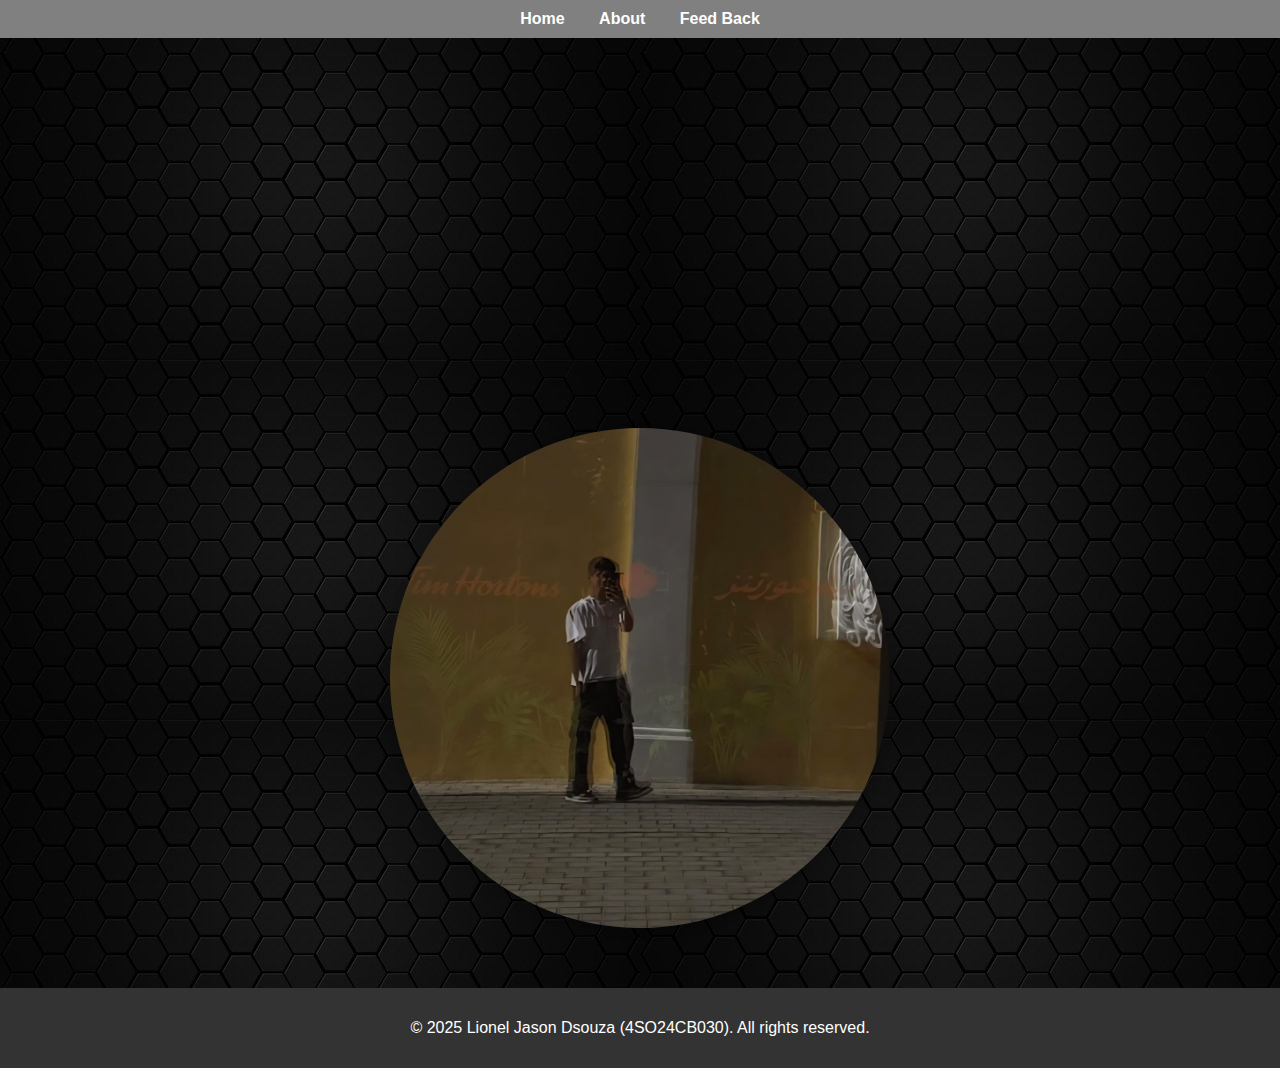
<file: index.html>
<!DOCTYPE html>
<html lang="en">
<head>
  <meta charset="UTF-8" />
  <meta name="viewport" content="width=device-width, initial-scale=1.0"/>
  <title>Home</title>
  <link rel="stylesheet" href="style.css" />
  <script src="script.js" defer></script>
</head>
<body background="Background.jpg">
  <nav>
    <a href="index.html">Home</a>
    <a href="about.html">About</a>
    <a href="Game.html">Feed Back</a>

  </nav>
  <div class="container intro">
  <h1 id="typewriter"></h1>
  <p><span class="text">Discover my journey and interactive projects.</span></p>
  <a href="about.html" class="cta-button">Explore About</a>
</div>
  </div>
  <img src="Image.jpg" alt="My Profile" class="profile-pic" />
  <footer>
    <p>&copy; 2025 Lionel Jason Dsouza (4SO24CB030). All rights reserved.</p>
  </footer>
</body>
</html>
</file>
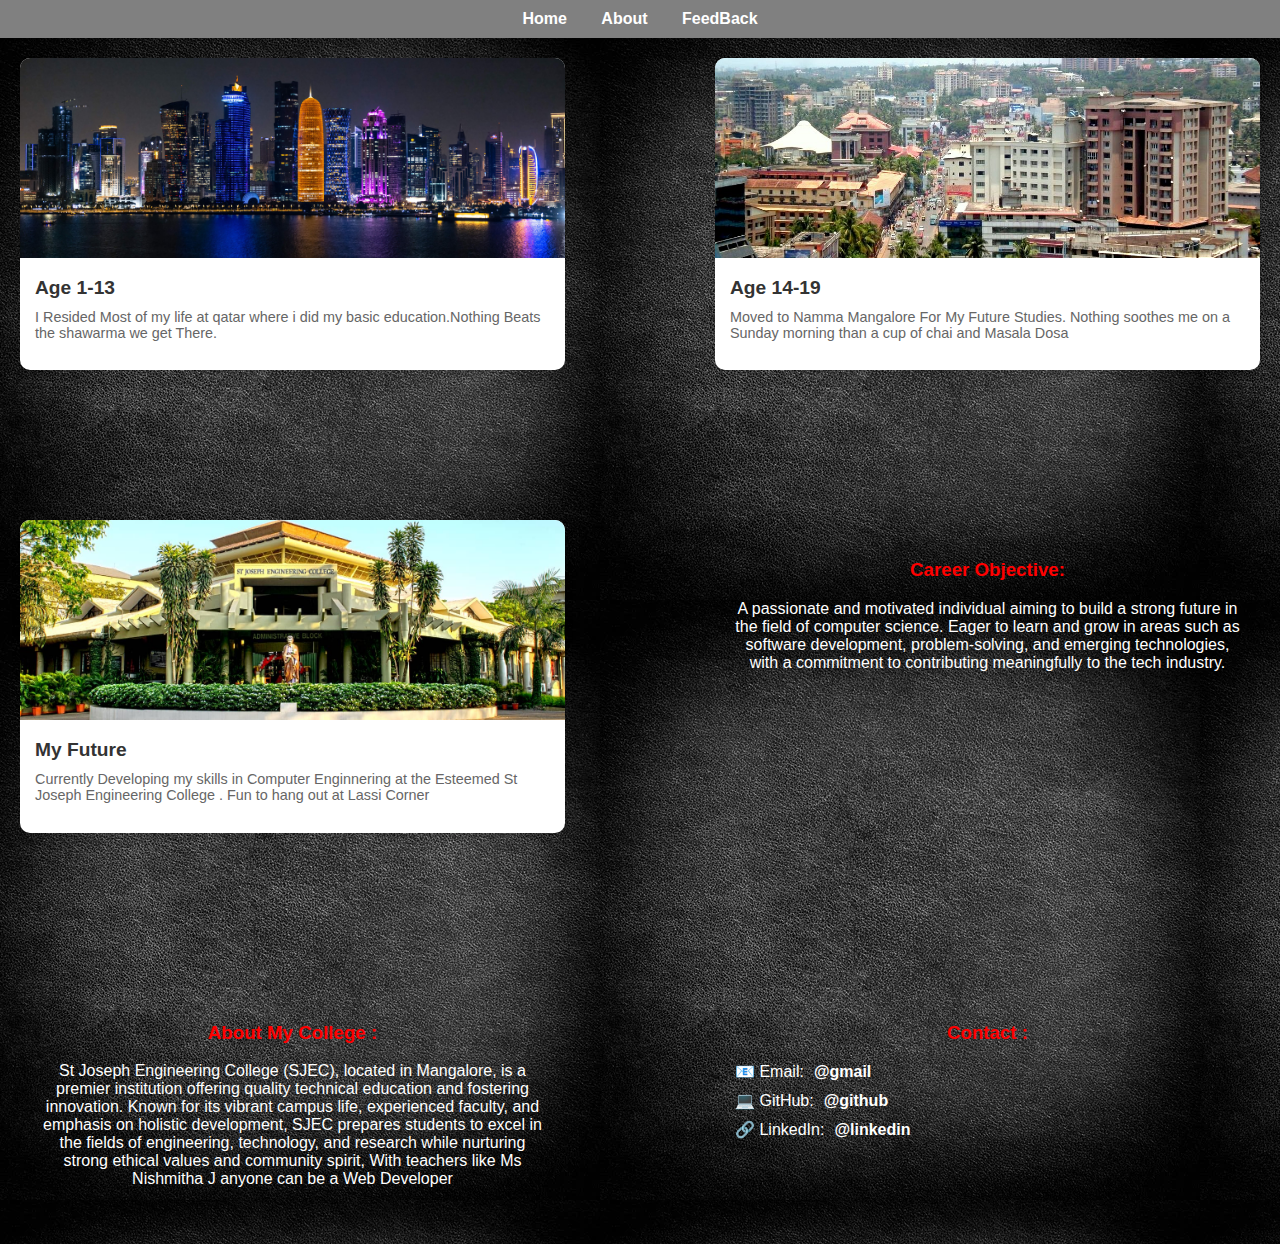
<file: about.html>
<!DOCTYPE html>
<html lang="en">
<head>
  <meta charset="UTF-8" />
  <meta name="viewport" content="width=device-width, initial-scale=1.0"/>
  <title>About</title>
  <link rel="stylesheet" href="style.css" />
  <script src="script.js" defer></script>
</head>
<body background="Background 2.jpg">
  <nav>
    <a href="index.html">Home</a>
    <a href="about.html">About</a>
    <a href="Game.html">FeedBack</a>
  </nav>
  <div class="event-list">
    <div class="event">
        <img src="Qatar.jpeg"alt="Qatar">
        <div class="event-content">
            <h3>Age 1-13</h3>
            <p>I Resided Most of my life at qatar where i did my basic education.Nothing Beats the shawarma we get There. </p>
        </div>
    </div>
    <div class="event">
        <img src="Mangalore.jpg" alt="Mangalore">
        <div class="event-content">
            <h3>Age 14-19</h3>
            <p>Moved to Namma Mangalore For My Future Studies. Nothing soothes me on a Sunday morning than a cup of chai and Masala Dosa</p>
        </div>
    </div>
    <div class="event">
        <img src="home-video-thumbnail.jpg" alt="St Joseph Engineering College">
        <div class="event-content">
            <h3>My Future</h3>
            <p>Currently Developing my skills in Computer Enginnering at the Esteemed St Joseph Engineering College . Fun to hang out at Lassi Corner</p>
        </div>
    </div>
    <div class="about">
      <h3><span class="red">Career Objective: </span></h3>
      <p><span class = "text">A passionate and motivated individual aiming to build a strong future in the field of computer science. Eager to learn and grow in areas 
        such as software development, problem-solving, and emerging technologies, with a commitment to contributing meaningfully to the tech industry.</span></p>
    </div>
     <div class="about">
       <h3><span class="red">About My College : </span></h3>
       <p><span class = "text">St Joseph Engineering College (SJEC), located in Mangalore, is a premier institution offering quality technical 
           education and fostering innovation. Known for its vibrant campus life, experienced faculty, and emphasis on holistic development, 
           SJEC prepares students to excel in the fields of engineering, technology, and research while nurturing strong ethical values and community spirit, With teachers like 
            Ms Nishmitha J anyone can be a Web Developer</span></p>
      </div>
      <div class="about">
      <h3><span class = "red">Contact : </span></h3>
      <div class="contact-item">
         <p><span class = "text">📧 Email: </span></p><a href="mailto:lioneljasonds@gmail.com">@gmail</a>
         </div>
         <div class="contact-item">
         <p><span class = "text">💻 GitHub: </span></p><a href="https://github.com/Lmse10">@github</a>
         </div>
         <div class="contact-item">
         <p><span class = "text">🔗 LinkedIn: </span></p><a href="https://www.linkedin.com/in/lionel-jason-dsouza-265a57285">@linkedin</a>
         </div>
  </div>
</body>
</html
</file>
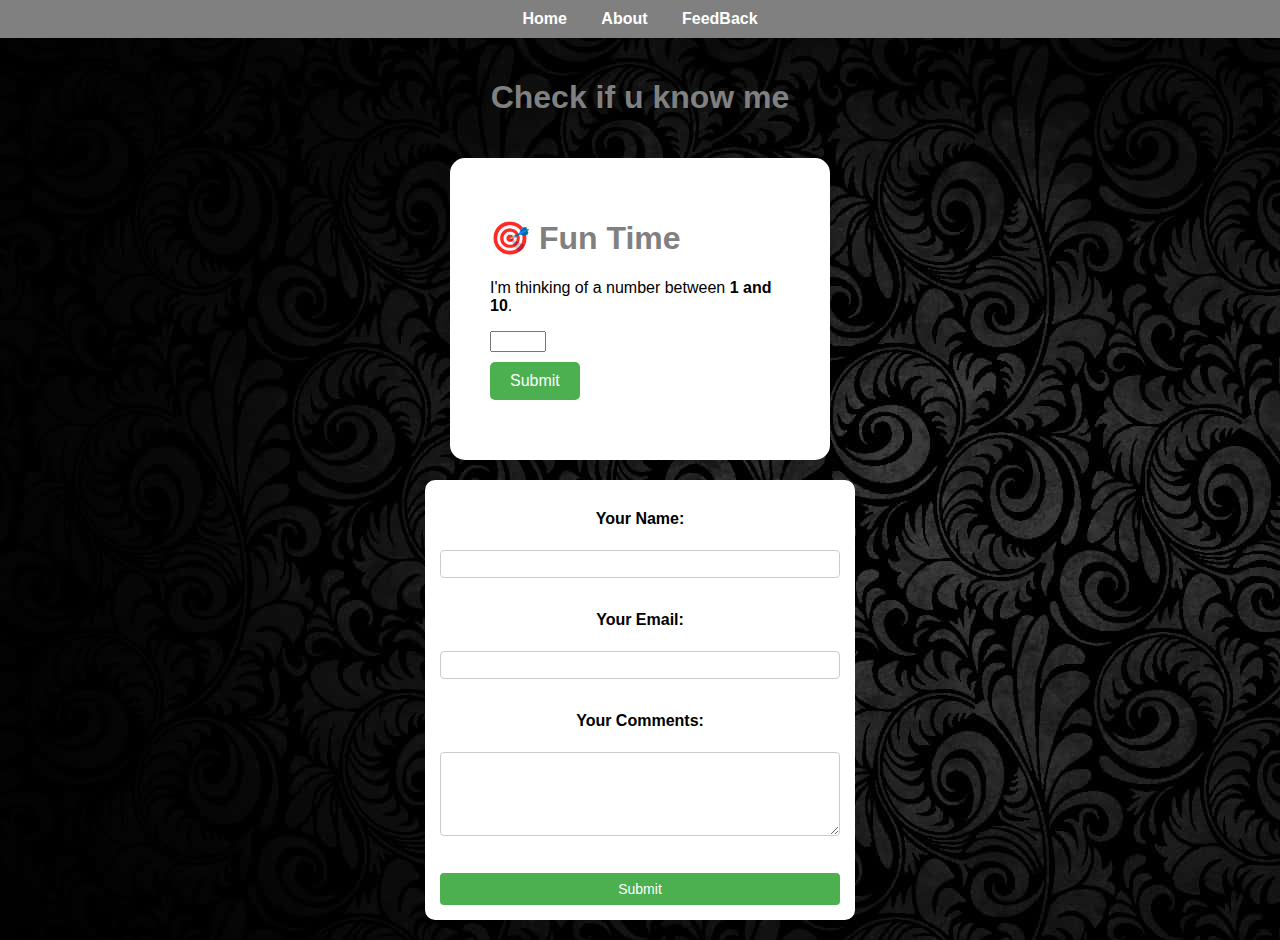
<file: Game.html>
<!DOCTYPE html>
<html lang="en">
<head>
  <meta charset="UTF-8" />
  <meta name="viewport" content="width=device-width, initial-scale=1.0"/>
  <title>Contact</title>
  <link rel="stylesheet" href="style.css" />
  <script src="script.js" defer></script>
</head>
<body background="background 3.jpg">
  <nav>
    <a href="index.html">Home</a>
    <a href="about.html">About</a>
    <a href="Game.html">FeedBack</a>
  </nav>
  <div class="container">
    <h1>Check if u know me</h1>
  </div>
  <body>
  <div class="game-container">
    <h1>🎯 Fun Time</h1>
    <p>I'm thinking of a number between <strong>1 and 10</strong>.</p>
    <input type="number" id="guessInput" min="1" max="10" />
    <br>
    <button onclick="checkGuess()">Submit</button>
    <div class="result" id="resultText"></div>
  </div>

  <script>
    const secretNumber = 10;

    function checkGuess() {
      const guess = +document.getElementById('guessInput').value;
      const resultText = document.getElementById('resultText');

      if (guess === secretNumber) {
        resultText.textContent = "🎉 Correct! You guessed the number!";
        resultText.style.color = "green";
      } else if (guess < 1 || guess > 10 || isNaN(guess)) {
        resultText.textContent = "⚠️ Please enter a number between 1 and 10.";
        resultText.style.color = "orange";
      } else {
        resultText.textContent = "❌ Nope! Try again.";
        resultText.style.color = "red";
      }
    }
  </script>
  <div class="container">
      <form action="https://formsubmit.co/lioneljasonds@gmail.com" method="POST">
  <label for="name">Your Name:</label><br>
  <input type="text" id="name" name="name" required><br><br>

  <label for="email">Your Email:</label><br>
  <input type="email" id="email" name="email" required><br><br>

  <label for="comments">Your Comments:</label><br>
  <textarea id="comments" name="comments" rows="5" cols="30" required></textarea><br><br>

  <!-- Hidden input to prevent spam -->
  <input type="hidden" name="_captcha" value="false">
  <input type="submit" value="Submit">
</form>

    </div>
</body>
</html>
</file>
<file: style.css>
body {
  margin: 0;
  font-family: Arial, sans-serif;
  background-color: grey;
  cursor: url('https://cur.cursors-4u.net/people/peo-9/peo870.png'), auto;
  opacity: 0;
  transition: opacity 0.6s ease-in-out;
}
body.fade-in {
  opacity: 1;
}
nav {
  background-color: grey;
  padding: 10px;
  text-align: center;
}

nav a {
  color: white;
  margin: 0 15px;
  text-decoration: none;
  font-weight: bold;
}

nav a:hover {
  text-decoration: underline;
}

.container {
  padding: 20px;
  text-align: center;
}

h1 {
  color: grey;
}
.game-container {
      background: white;
      padding: 40px;
      border-radius: 15px;
      width: 300px;
      margin: auto;
      box-shadow: 0 8px 16px rgba(0, 0, 0, 0.2);
    }
    button {
      padding: 10px 20px;
      font-size: 16px;
      margin-top: 10px;
      cursor: pointer;
      background-color: #4CAF50;
      color: white;
      border: none;
      border-radius: 5px;
    }

    button:hover {
      background-color: #45a049;
    }

    .result {
      margin-top: 20px;
      font-size: 18px;
      font-weight: bold;
    }
    .event-list {
            display: grid;
            grid-template-columns: repeat(auto-fill, minmax(400px, 1fr));
            gap: 150px;
            padding: 20px;
        }
        .event {
            background-color: white;
            border-radius: 10px;
            box-shadow: 0 4px 8px rgba(0, 0, 0, 0.1);
            overflow: hidden;
            transition: transform 0.3s;
        }
        .event:hover {
            transform: translateY(-5px);
        }
        .event img {
            width: 100%;
            height: 200px;
            object-fit: cover;
        }
        .event-content {
            padding: 15px;
        }
        .event-content h3 {
            margin: auto;
            font-size: 1.2em;
            color: #333;
        }
        .event-content p {
            font-size: 0.9em;
            color: #666;
            margin-top: 10px;
        }
         h2 {
            text-align: center;
            color: #333;
        }

        form {
            background-color: #ffffff;
            width: 10vw;
            min-width: 400px; 
            margin: 0 auto;
            padding: 15px;
            border-radius: 10px;
            box-shadow: black;
        }

        label {
            display: block;
            margin-top: 15px;
            font-weight: bold;
        }

        input[type="text"],
        input[type="email"],
        textarea {
            width: 100%;
            padding: 6px;
            margin-top: 4px;
            border: 1px solid #ccc;
            border-radius: 4px;
            box-sizing: border-box;
            font-size: 12px;
        }

        input[type="submit"] {
            background-color: #4CAF50;
            color: white;
            border: none;
            padding: 8px;
            margin-top: 15px;
            border-radius: 4px;
            cursor: pointer;
            width: 100%;
            font-size: 14px;
        }

        input[type="submit"]:hover {
            background-color: #45a049;
        }
        .about{
          padding: 20px;
          text-align: center;
          text-size-adjust: 20px;
        }



        /* Typewriter & Intro Animation */
.intro {
  margin-top: 100px;
  opacity: 0;
  animation: fadeInUp 1.2s ease forwards;
}

@keyframes fadeInUp {
  to {
    opacity: 1;
    transform: translateY(0);
  }
  from {
    opacity: 0;
    transform: translateY(20px);
  }
}

#typewriter {
  font-size: 2.5em;
  font-weight: bold;
  color: white;
  height: 60px;
  overflow: hidden;
  border-right: 3px solid #fff;
  white-space: nowrap;
}

.cta-button {
  display: inline-block;
  margin-top: 20px;
  padding: 12px 25px;
  background-color: #4CAF50;
  color: white;
  text-decoration: none;
  border-radius: 8px;
  transition: background-color 0.3s ease;
}

.cta-button:hover {
  background-color: #388e3c;
}
.text{
  color: white;
}
.contact-item {
  display: flex;
  align-items: center;
  gap: 10px;
  margin-bottom: 10px;
}

.contact-item p {
  margin: 0;
}

.contact-item a {
  color: white;
  text-decoration: none;
  font-weight: bold;
}

.contact-item a:hover {
  text-decoration: underline;
}

.profile-pic {
      display: block;
      width: 500px;
      height: 500px;
      border-radius: 50%;
      object-fit: cover;
      margin: 40px auto 60px auto;
      box-shadow: 0 4px 10px rgba(0, 0, 0, 0.2);
    }

    footer {
      background-color: #333;
      color: white;
      text-align: center;
      padding: 15px;
      position: relative;
    }
    .red{
      color: red;
    }
</file>
